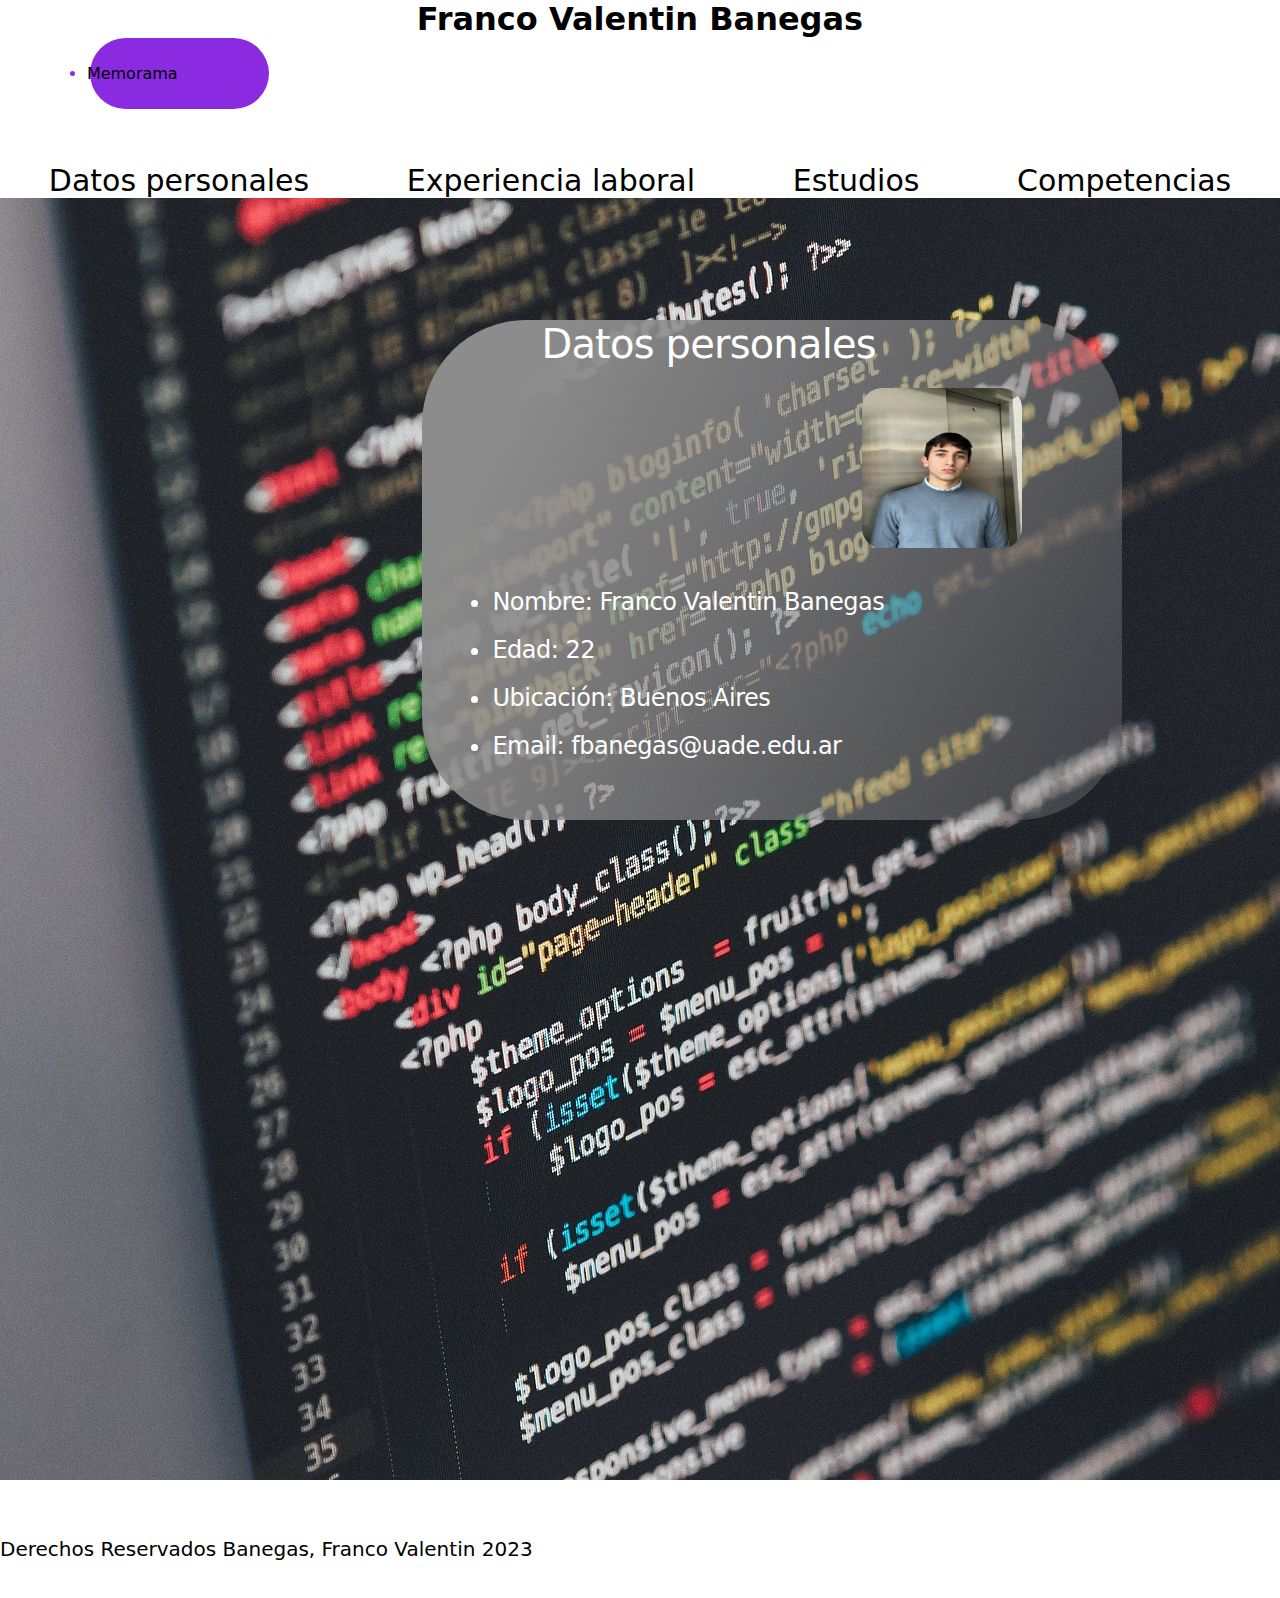
<file: index.html>
<!DOCTYPE html>
<html lang="en">
<head>
    <meta charset="UTF-8">
    <meta http-equiv="X-UA-Compatible" content="IE=edge">
    <meta name="viewport" content="width=device-width, initial-scale=1.0">
    <title>CV Banegas</title>
    <link rel="stylesheet" href="style.css">
    <style> 

    
    </style>
    
</head> 
<body>

    
    <header> 
        <h1 class="encabezadoPrincipal">Franco Valentin Banegas</h1>
        <div class="contememo">
                <nav class="navmemo">
                    <ul class="memul">
                        <li class="memora"><a href="./play.html">Memorama</a></li>
                    </ul>
                </nav>
            </div>
            <nav class="navBar">
                <ul class="listaNav">
                    <li class="liStyle"><a href="./index.html">Datos personales</a></li>
                    <li class="liStyle"><a href="./experiencia_laboral.html">Experiencia laboral</a></li>
                    <li class="liStyle"><a href="./estudios.html">Estudios</a></li>
                    <li class="liStyle"><a href="./competencia.html">Competencias</a></li>
                    
                </ul>
            </nav>
      
    </header>
    
    <main>
        
            <div class="contenedorParrafo">
                 
                <div>
                    <h2>Datos personales</h2>
                    
                    <img class="imagennegra" src="./img/images.jpg" alt="fotoPerfil" width="200px" height="200px">
                       
                </div>
                <div class="textcontenedor">
                    <ul>
                        <li>Nombre: Franco Valentin Banegas</li>
                        <li>Edad: 22</li>
                        <li>Ubicación: Buenos Aires</li>
                        <li>Email: fbanegas@uade.edu.ar</li>
                    </ul>
                </div>

            </div>    
         
    </main>  
    <footer>
        <div class="contenedor"></div>
            <div class="suelo"></div>
            <div class="score"></div>

        
      
        <p>Derechos Reservados Banegas, Franco Valentin 2023</p>

    </footer> 
</body>
</html>
</file>
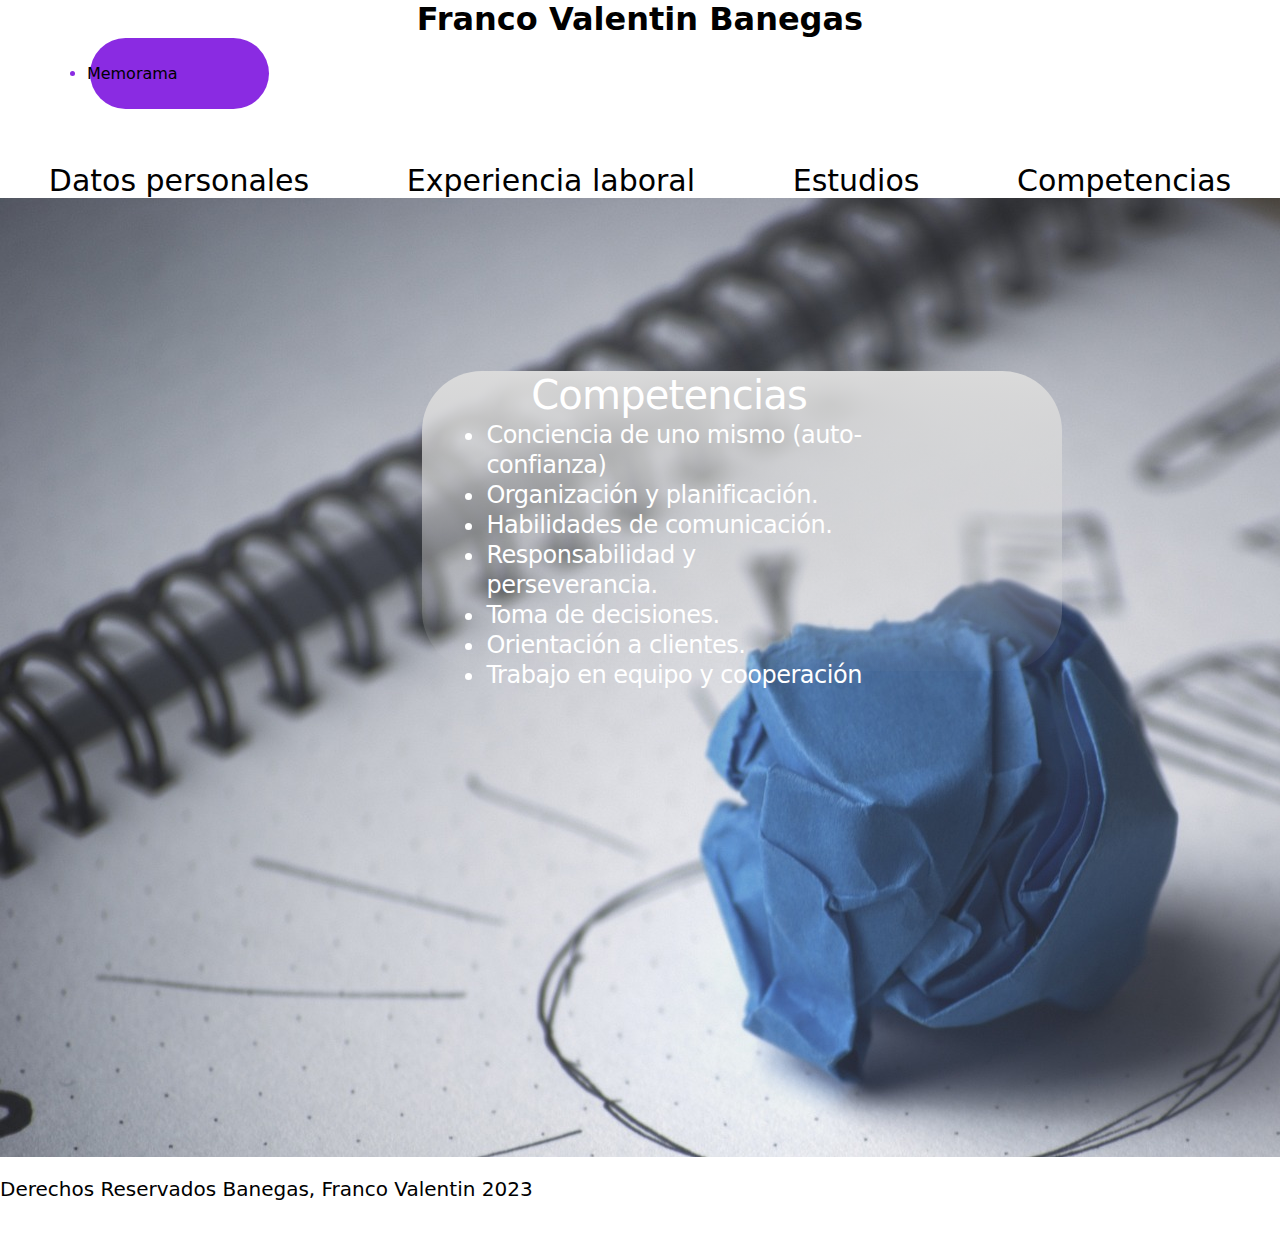
<file: competencia.html>
<!DOCTYPE html>
<html lang="en">
<head>
    <meta charset="UTF-8">
    <meta http-equiv="X-UA-Compatible" content="IE=edge">
    <meta name="viewport" content="width=device-width, initial-scale=1.0">
    <title>Competencias</title>
    <link rel="stylesheet" href="style.css">
</head>
<body>
    <header> 
        <h1 class="encabezadoPrincipal">Franco Valentin Banegas</h1>
        <div class="contememo">
            <nav class="navmemo">
                <ul class="memul">
                    <li class="memora"><a href="./play.html">Memorama</a></li>
                </ul>
            </nav>
        </div>
            <nav class="navBar">
                <ul class="listaNav">
                    <li class="liStyle"><a href="./index.html">Datos personales</a></li>
                    <li class="liStyle"><a href="./experiencia_laboral.html">Experiencia laboral</a></li>
                    <li class="liStyle"><a href="./estudios.html">Estudios</a></li>
                    <li class="liStyle"><a href="./competencia.html">Competencias</a></li>

                </ul>
            </nav>
    </header>
    <main class="main4">
        
        <div class="contenedorParrafo4">
            <h2>Competencias</h2>
            <div class="textcontenedor4">
                <ul>
                    <li>Conciencia de uno mismo (auto-confianza)</li>
                    <li>Organización y planificación.</li>
                    <li>Habilidades de comunicación.</li>
                    <li>Responsabilidad y perseverancia.</li>
                    <li>Toma de decisiones.</li>
                    <li>Orientación a clientes.</li>
                    <li>Trabajo en equipo y cooperación</li>
                </ul>
            </div>
        </div>    

    </main> 
    <footer>
        <p>Derechos Reservados Banegas, Franco Valentin 2023</p>
    </footer> 
</body>
</html>
</file>
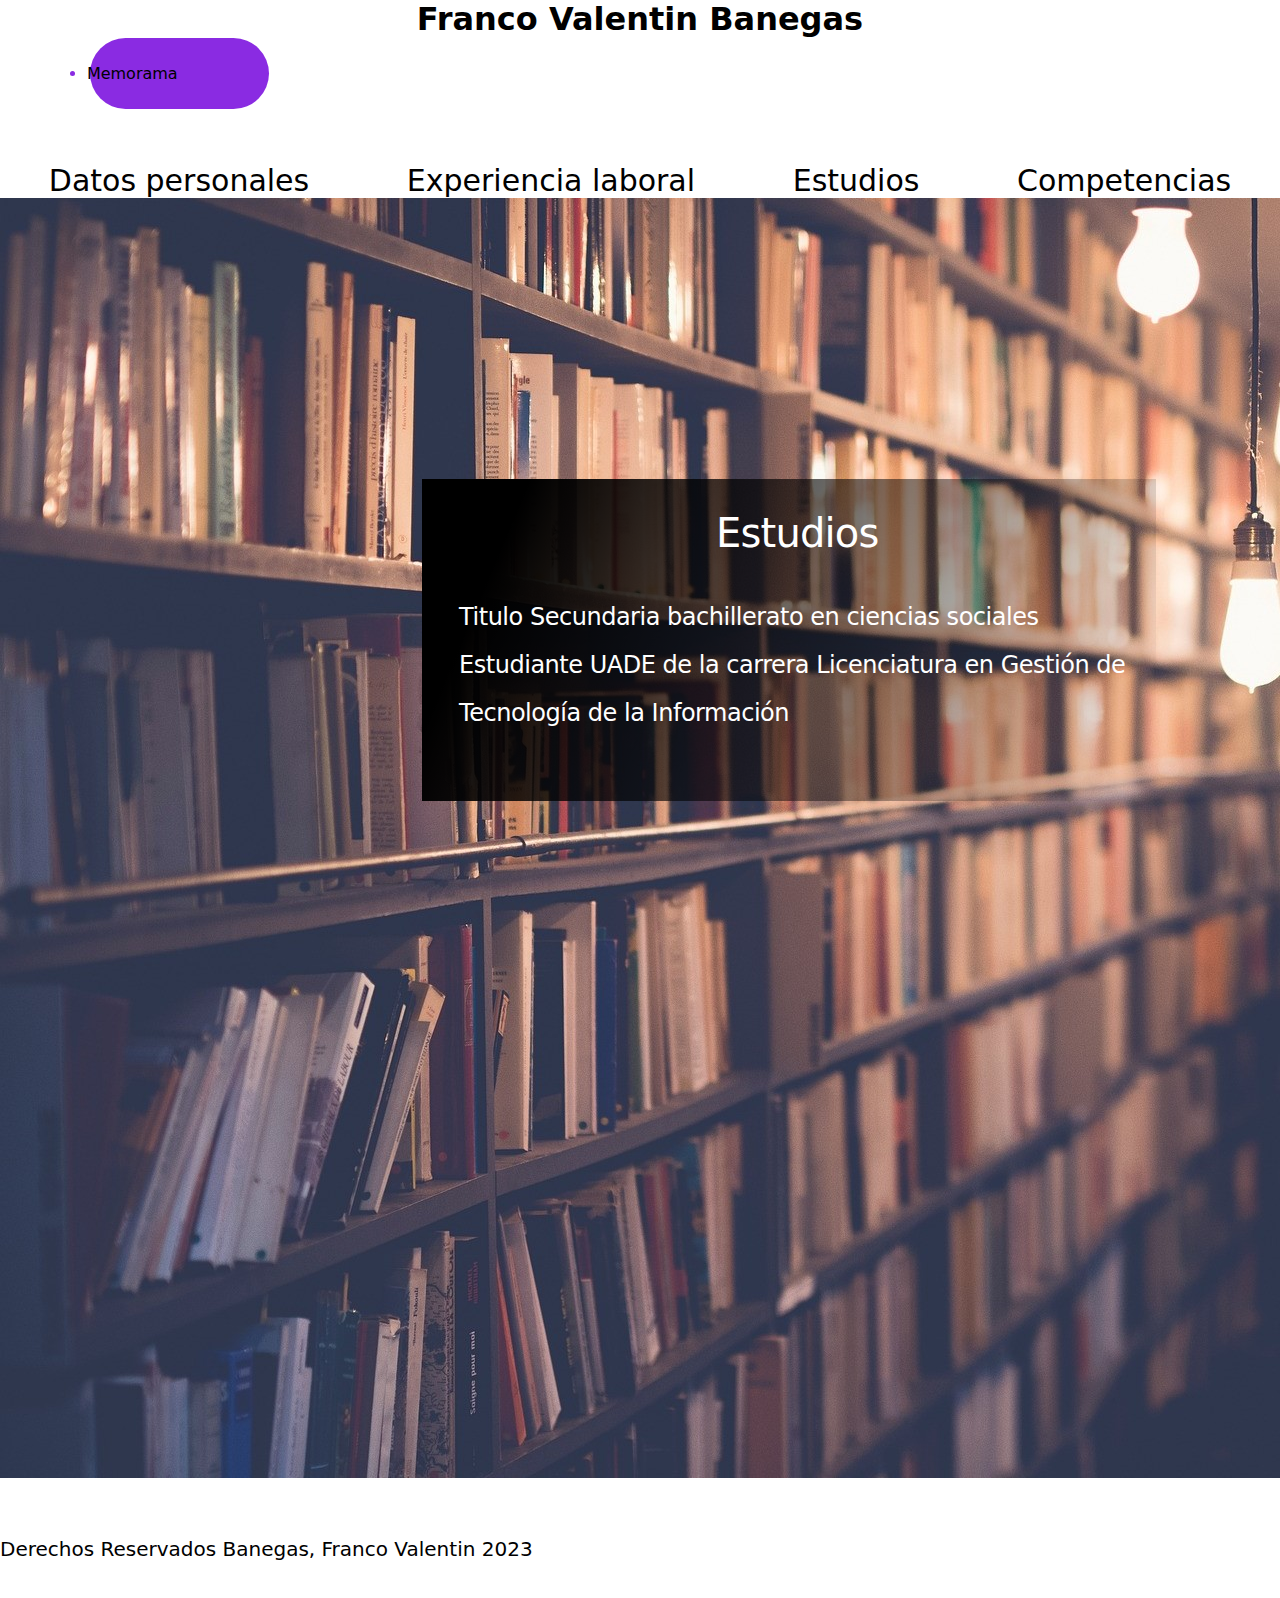
<file: estudios.html>
<!DOCTYPE html>
<html lang="en">
<head>
    <meta charset="UTF-8">
    <meta http-equiv="X-UA-Compatible" content="IE=edge">
    <meta name="viewport" content="width=device-width, initial-scale=1.0">
    <title>estudios</title>
    <link rel="stylesheet" href="style.css">
    
    
</head>
<body>
    <header> 
        <h1 class="encabezadoPrincipal">Franco Valentin Banegas</h1>
        <div class="contememo">
            <nav class="navmemo">
                <ul class="memul">
                    <li class="memora"><a href="./play.html">Memorama</a></li>
                </ul>
            </nav>
        </div>
            <nav class="navBar">
                <ul class="listaNav">
                    <li class="liStyle"><a href="./index.html">Datos personales</a></li>
                    <li class="liStyle"><a href="./experiencia_laboral.html">Experiencia laboral</a></li>
                    <li class="liStyle"><a href="./estudios.html">Estudios</a></li>
                    <li class="liStyle"><a href="./competencia.html">Competencias</a></li>

                </ul>
            </nav>
    </header>
    <main class="main3">
        
        <div class="contenedorParrafo3">
            <h4>Estudios</h4> 
            <div class="textcontenedor3">
                <ul>
                    <p>Titulo Secundaria bachillerato en ciencias sociales</p>
                    <p>Estudiante UADE de la carrera Licenciatura en Gestión de Tecnología de la Información
                </ul>
            </div>
        </div>    
   
    </main>  
    <footer>
        <p>Derechos Reservados Banegas, Franco Valentin 2023</p>
    </footer> 
   
</body>
</html>
</file>
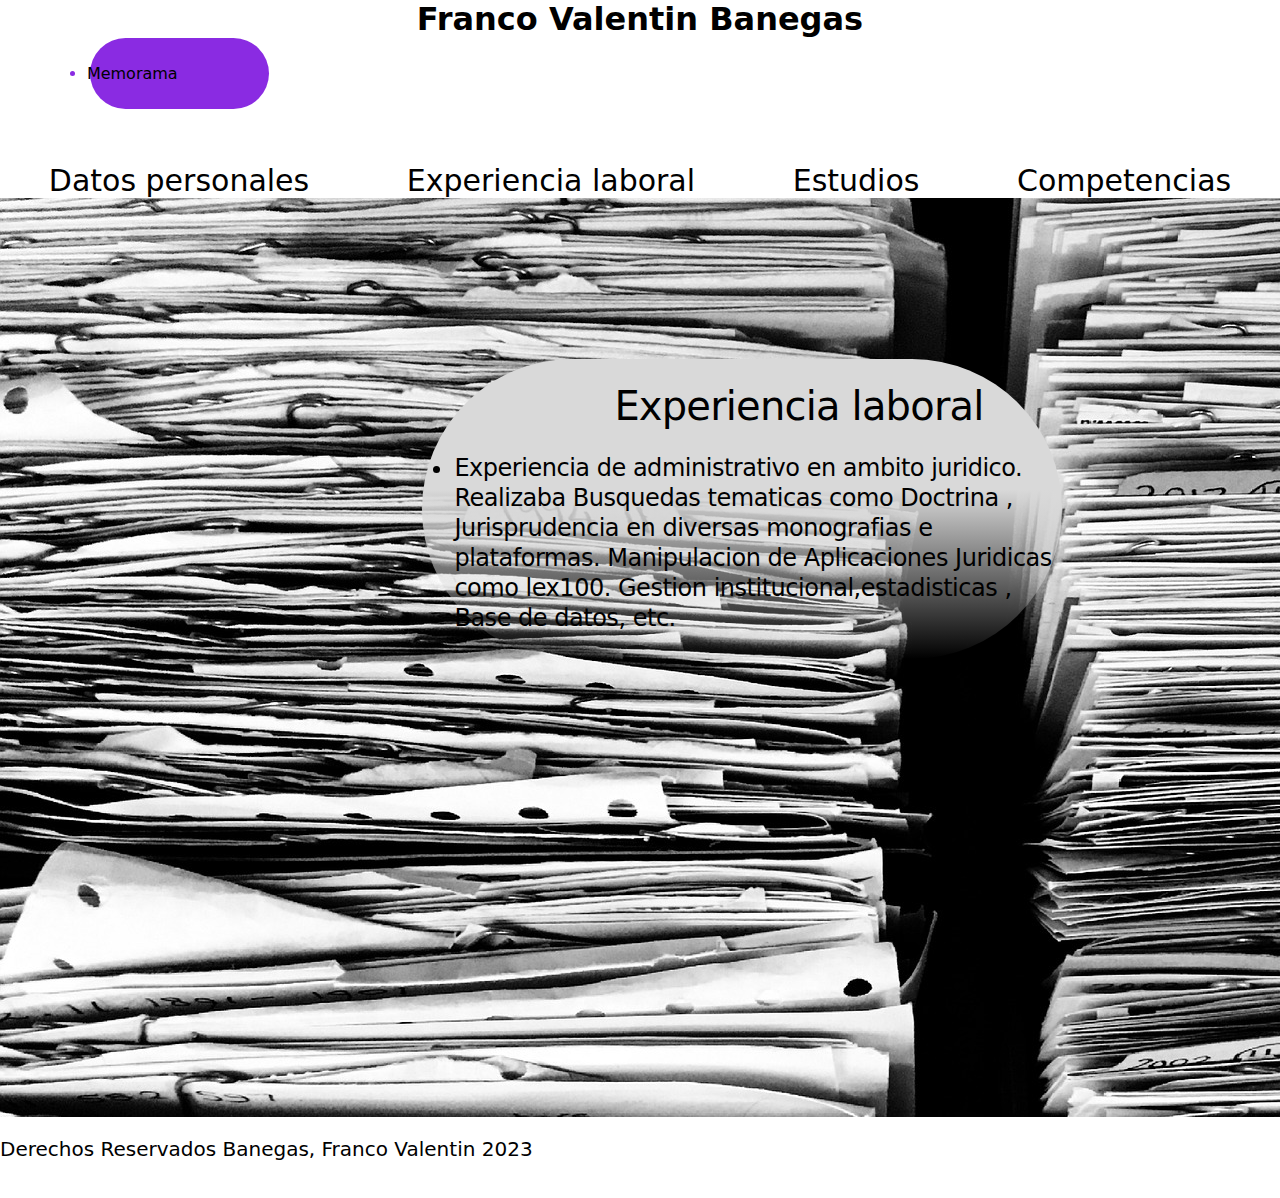
<file: experiencia_laboral.html>
<!DOCTYPE html>
<html lang="en">
<head>
    <meta charset="UTF-8">
    <meta http-equiv="X-UA-Compatible" content="IE=edge">
    <meta name="viewport" content="width=device-width, initial-scale=1.0">
    <title>Experiencia laboral</title>
    <link rel="stylesheet" href="style.css">
</head>
<body>
    <header> 
        <h1 class="encabezadoPrincipal">Franco Valentin Banegas</h1>
        <div class="contememo">
            <nav class="navmemo">
                <ul class="memul">
                    <li class="memora"><a href="./play.html">Memorama</a></li>
                </ul>
            </nav>
        </div>

            <nav class="navBar">
                <ul class="listaNav">
                    <li class="liStyle"><a href="./index.html">Datos personales</a></li>
                    <li class="liStyle"><a href="./experiencia_laboral.html">Experiencia laboral</a></li>
                    <li class="liStyle"><a href="./estudios.html">Estudios</a></li>
                    <li class="liStyle"><a href="./competencia.html">Competencias</a></li>

                </ul>
            </nav>
    
    
    <main class="main2">
        
        <div class="contenedorParrafo2">
            <h3>Experiencia laboral</h3> 
            <div class="textcontenedor2">
                <ul>
                    <li>Experiencia de administrativo en ambito juridico.
                     Realizaba Busquedas tematicas como Doctrina , Jurisprudencia
                     en diversas monografias e plataformas.
                     Manipulacion de Aplicaciones Juridicas como lex100.
                     Gestion institucional,estadisticas , Base de datos, etc.</li>    
                </ul>
            </div>

         </div>      
    </main>
    <footer>

        <p>Derechos Reservados Banegas, Franco Valentin 2023</p>
    
    </footer> 
    
</body>
</html>
</file>
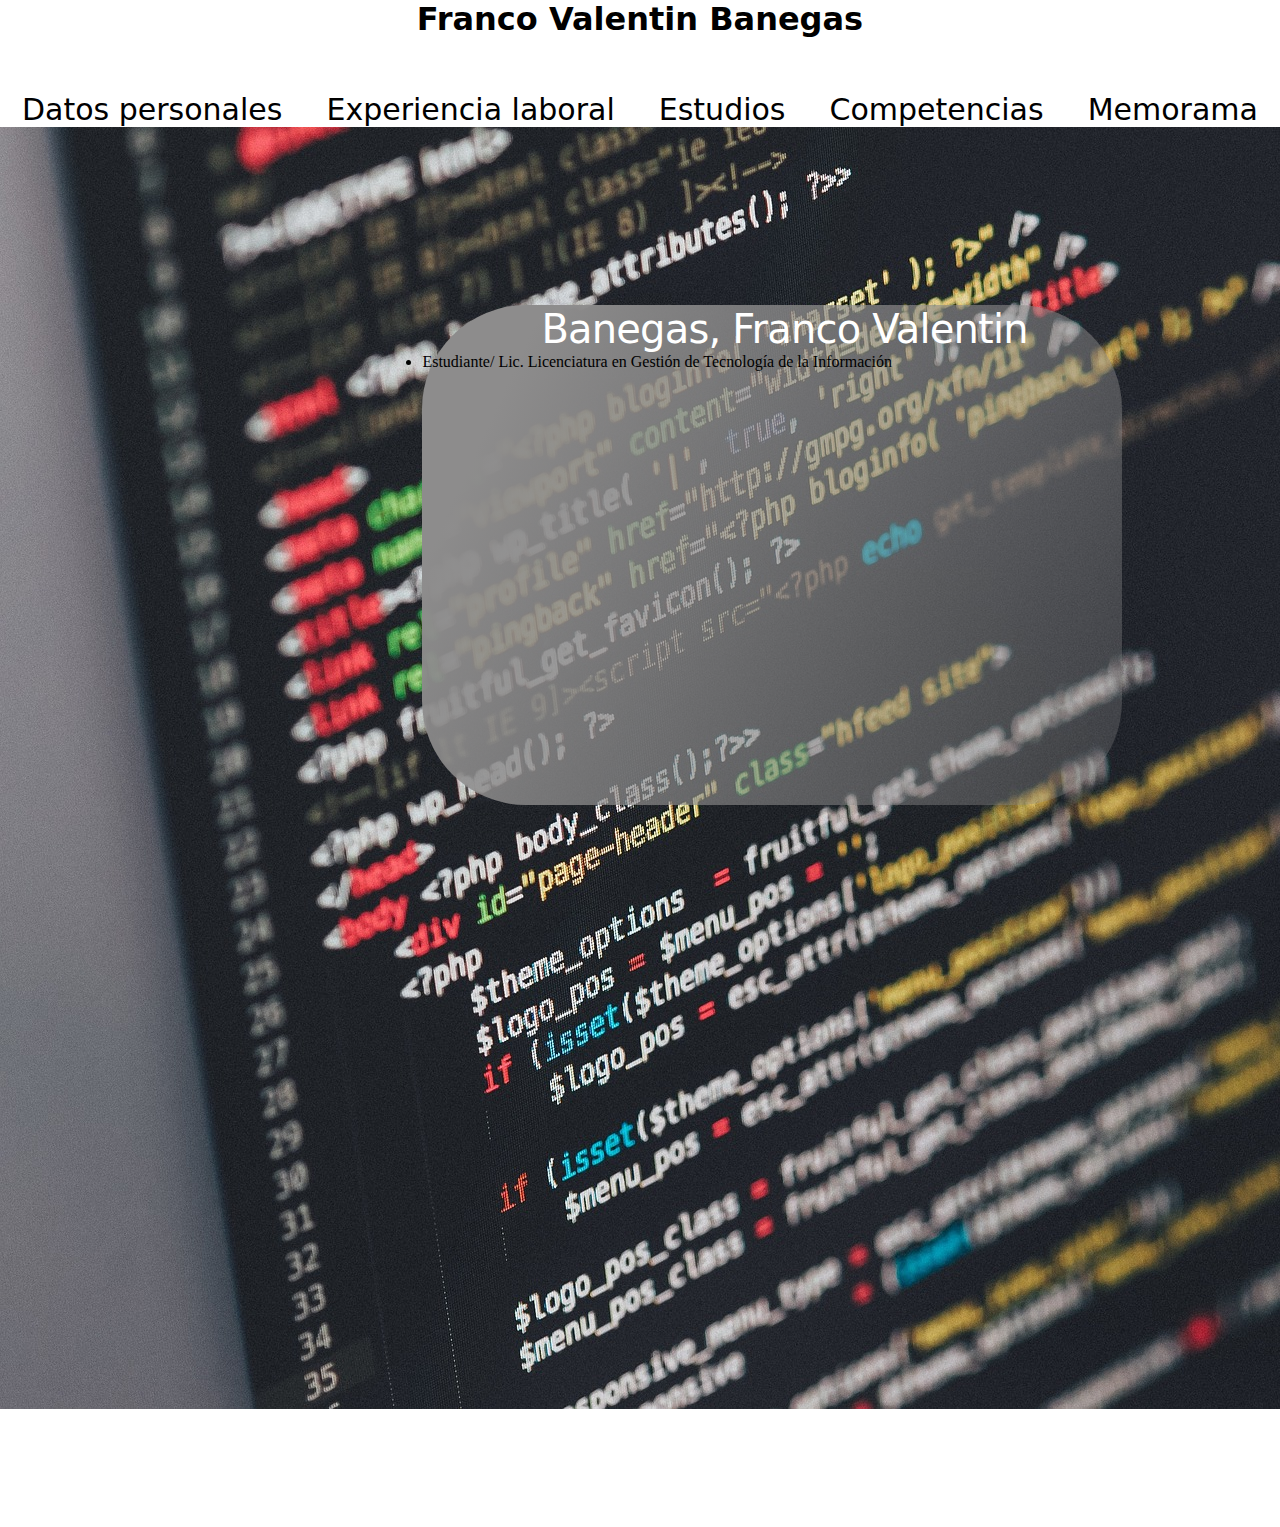
<file: home.html>
<!DOCTYPE html>
<html lang="en">
<head>
    <meta charset="UTF-8">
    <meta http-equiv="X-UA-Compatible" content="IE=edge">
    <meta name="viewport" content="width=device-width, initial-scale=1.0">
    <title>CV Banegas</title>
    <link rel="stylesheet" href="style.css">
    
</head> 
<body>
    <header> 
        <h1 class="encabezadoPrincipal">Franco Valentin Banegas</h1>
            <nav class="navBar">
                <ul class="listaNav">
                    <li class="liStyle"><a href="./index.html">Datos personales</a></li>
                    <li class="liStyle"><a href="./experiencia_laboral.html">Experiencia laboral</a></li>
                    <li class="liStyle"><a href="./estudios.html">Estudios</a></li>
                    <li class="liStyle"><a href="./competencia.html">Competencias</a></li>
                    <li class="liStyle"><a href="./play.html">Memorama</a></li>
                </ul>
            </nav>
    
    </header>
    
    <main class="main1">
        
            <div class="contenedorParrafo">
                <h2>Banegas, Franco Valentin</h2> 
                
                <ul>
                    <li>Estudiante/ Lic. Licenciatura en Gestión de Tecnología de la Información</li>  
        
                </ul>
             </div>    
        
    </main1>  
    <footer>
     

    </footer> 
</body>
</html>
</file>
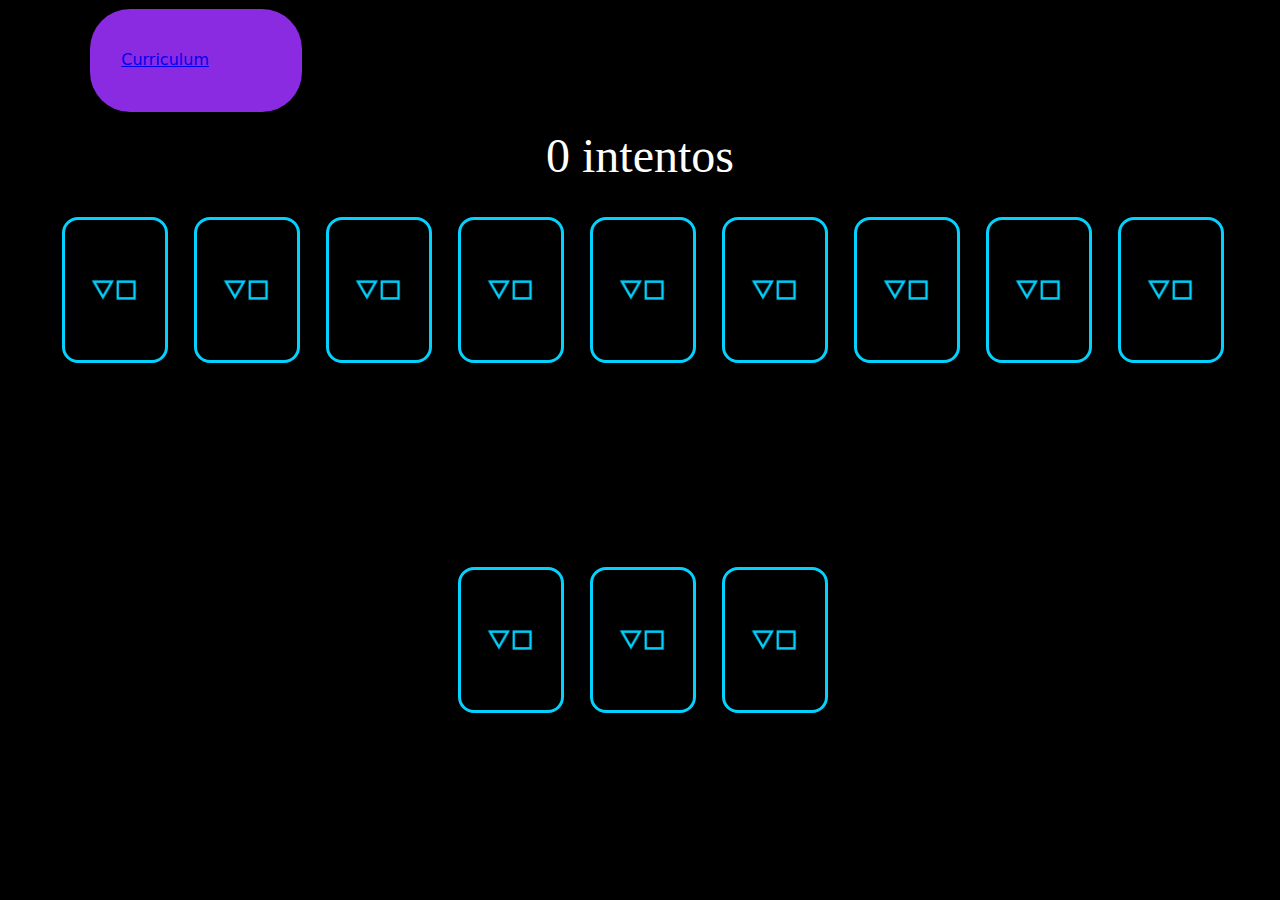
<file: play.html>
<!DOCTYPE html>
<html>
   <head>
      <link rel="stylesheet" href="plays.css">
      <style>
 
      </style>
   </head>
   <body>
      <div class="contememo">
         <nav class="navmemo">
             <ul class="memul">
                 <li class="memora"><a href="./index.html">Curriculum</a></li>
             </ul>
         </nav>
     </div>
      <div id="stats">0 intentos</div>
      <div id="wrapper">
         <div id="game"></div>
      </div>
      <script src="pay.js"></script>
   </body>
</html>
</file>
<file: style.css>
*{
    margin: 0%;
    padding: 0%;
    box-sizing: border-box;
}
.encabezadoPrincipal{
    color:rgb(0, 0, 0) ;
    text-align: center;
    font-family:system-ui, -apple-system, BlinkMacSystemFont, 'Segoe UI', Roboto, Oxygen, Ubuntu, Cantarell, 'Open Sans', 'Helvetica Neue', sans-serif;    
   
.memora{
    text-align: right;
    color: rgb(44, 9, 57);
    display: flex;
    flex-direction: row;
    justify-content: space-around;
    width: 100vw;  
    list-style:none;
    font-size: 30px;
    font-family: system-ui, -apple-system, BlinkMacSystemFont, 'Segoe UI', Roboto, Oxygen, Ubuntu, Cantarell, 'Open Sans', 'Helvetica Neue', sans-serif;
}
}
.imagennegra{
    
    padding: 20px;
    border-radius: 40px;
    width: 217,173px;
    height: 208,492px;
    flex-shrink: 0;
    margin-left: 60%;  
}
.boton{
    border-radius: 20px;

    width: 200px;
    height: 75px;
    flex-shrink: 0;
}
.navmemo{
   
    display: flex;
    padding: 13px 37px 14px 47px;
    justify-content: flex-end;
    align-items: center;
    flex-shrink: 0;
    border-radius: 40px;
    background-color: blueviolet;
    width: 140%;
    height: 5%;
    text-decoration-color:blueviolet ;
    
    
}
.memul{
    display: flex;
    width: 199px;
    height: 44px;
    justify-content: center;
    align-items: center;
    flex-shrink: 0;
    
    
}
.memora{
    color: blueviolet;
    border-block-start-style: none;
    font-family: system-ui, -apple-system, BlinkMacSystemFont, 'Segoe UI', Roboto, Oxygen, Ubuntu, Cantarell, 'Open Sans', 'Helvetica Neue', sans-serif;
    text-align: left;
    
}
.contememo{
    width: 10%;
    height: 1%;
    flex-shrink: 0;
    margin-left: 7%;
    
    

}

.navBar{
    display: flex;
    justify-content:space-around;
    align-items: end;
    background-color: rgb(255, 255, 255);
    height: 89px;

}
.listaNav {
    display: flex;
    flex-direction: row;
    justify-content: space-around;
    width: 100vw;  
}
.liStyle{
    list-style:none;
    font-size: 30px;
    font-family: system-ui, -apple-system, BlinkMacSystemFont, 'Segoe UI', Roboto, Oxygen, Ubuntu, Cantarell, 'Open Sans', 'Helvetica Neue', sans-serif;
}

a{
    text-decoration: none;
    color: rgb(0, 0, 0);
}
main{
    background-image:url(img/datosperimg.jpg);
    height: 1400px;
    background-repeat: no-repeat;
    width: 100%;   
}
.contenedorParrafo{
    width: 700px;
    height: 500px;
    flex-shrink: 0;
    border-radius: 104px;
    background: linear-gradient(115deg, #8D8C8C 13.05%, #8D8C8C 13.06%, rgba(240, 240, 240, 0.00) 131.51%);
    margin-left: 33%;
    position: absolute;
    top: 20%;      
}

.main2{
    background-image: url(img/experimg.jpg);
    height: 1000px;
    background-repeat: no-repeat;
    width: 100%;

}
.main3{
    background-image:url(img/estudioimgg.jpg);
    height: 1400px;
    background-repeat: no-repeat;
    width: 100%;
}
.main4{
    background-image:url(img/compeimg.jpg);
    height: 1040px;
    background-repeat: no-repeat;
    width: 1920px;
    text-decoration-color: #FFF;
}
.textcontenedor{
    display: flex;
    width: 433.681px;
    height: 204.978px;
    flex-direction: column;
    justify-content: center;
    flex-shrink: 0; 
    color: #FFF;
    font-family: system-ui, -apple-system, BlinkMacSystemFont, 'Segoe UI', Roboto, Oxygen, Ubuntu, Cantarell, 'Open Sans', 'Helvetica Neue', sans-serif;
    font-size: 24px;
    font-style: normal;
    font-weight: 400;
    line-height: 48px; /* 200% */
    letter-spacing: -0.48px;
    margin-left: 10%;
    color: #FFF;
}
h2{
    color: #FFF;
    font-family: system-ui, -apple-system, BlinkMacSystemFont, 'Segoe UI', Roboto, Oxygen, Ubuntu, Cantarell, 'Open Sans', 'Helvetica Neue', sans-serif;
    font-size: 40px;
    font-style: normal;
    font-weight: 400;
    line-height: 48px; /* 120% */
    letter-spacing: -0.8px;
    margin-left: 17%;
}
footer{
    background-color: rgb(255, 255, 255);
    padding: 1em 0;
    position: absolute;
    bottom: 0;
    width: 100%;
    height: 81px;
    color: #000;
    font-family: Inter;
    font-size: 20px;
    font-style: normal;
    font-weight: 400;
    line-height: normal; 
    font-family: system-ui, -apple-system, BlinkMacSystemFont, 'Segoe UI', Roboto, Oxygen, Ubuntu, Cantarell, 'Open Sans', 'Helvetica Neue', sans-serif;
}
body{
    position: relative;
}
.textcontenedor2{
    color: #000000;
    font-family: system-ui, -apple-system, BlinkMacSystemFont, 'Segoe UI', Roboto, Oxygen, Ubuntu, Cantarell, 'Open Sans', 'Helvetica Neue', sans-serif;
    font-size: 24px;
    font-style: normal;
    font-weight: 400;
    line-height: 30px; /* 125% */
    letter-spacing: -0.48px;
    margin-top: 5%;
    margin-left: 5%;

}
h3{
    color: #000000;
    font-family: system-ui, -apple-system, BlinkMacSystemFont, 'Segoe UI', Roboto, Oxygen, Ubuntu, Cantarell, 'Open Sans', 'Helvetica Neue', sans-serif;
    font-size: 40px;
    font-style: normal;
    font-weight: 400;
    line-height: 30px; /* 75% */
    letter-spacing: -0.8px;
    margin-left: 30%;
    margin-top: 5%;
}
.textcontenedor3{
    display: flex;
    width: 717px;
    height: 172.163px;
    flex-direction: column;
    justify-content: center;
    flex-shrink: 0;
    color: #ffffff;
    font-family: system-ui, -apple-system, BlinkMacSystemFont, 'Segoe UI', Roboto, Oxygen, Ubuntu, Cantarell, 'Open Sans', 'Helvetica Neue', sans-serif;
    font-size: 24px;
    font-style: normal;
    font-weight: 400;
    line-height: 48px; /* 200% */
    letter-spacing: -0.48px;
    margin-top: 3%;
    margin-left: 5%;
       
}
.textcontenedor4{
    display: flex;
    width: 385px;
    height: 207px;
    flex-direction: column;
    justify-content: center;
    flex-shrink: 0;
    color: #ffffff;
    font-family: system-ui, -apple-system, BlinkMacSystemFont, 'Segoe UI', Roboto, Oxygen, Ubuntu, Cantarell, 'Open Sans', 'Helvetica Neue', sans-serif;
    font-size: 24px;
    font-style: normal;
    font-weight: 400;
    line-height: 30px; /* 125% */
    letter-spacing: -0.48px;
    margin-left: 10%;
    margin-top: 5%;
}
h4{
    color: #FFF;
    font-family: system-ui, -apple-system, BlinkMacSystemFont, 'Segoe UI', Roboto, Oxygen, Ubuntu, Cantarell, 'Open Sans', 'Helvetica Neue', sans-serif;
    font-size: 40px;
    font-style: normal;
    font-weight: 400;
    line-height: 48px; /* 120% */
    letter-spacing: -0.8px;
    margin-left: 40%;
    margin-top: 4%;
}
.contenedorParrafo2{
    width: 640px;
    height: 300px;
    flex-shrink: 0;
    border-radius: 600px;
    background: linear-gradient(180deg, #D9D9D9 43.49%, rgba(217, 217, 217, 0.00) 100%);
    margin-left: 33%;
    position: absolute;
    top: 30%;      
}
.contenedorParrafo4{
    width: 640px;
    height: 300px;
    flex-shrink: 0;
    border-radius: 60px;
    background: linear-gradient(180deg, #DADADA 0.13%, rgba(217, 217, 217, 0.00) 102.98%);
    margin-left: 33%;
    position: absolute;
    top: 30%;      
}
.contenedorParrafo3{
    width: 734px;
    height: 321.17px;
    flex-shrink: 0;
    background: linear-gradient(113deg, #000 12.39%, rgba(75, 75, 75, 0.00) 96.03%);
    margin-left: 33%;
    position: absolute;
    top: 30%;      

}
@media(max-width:600px){
    .contenedorParrafo3{
        width: 367px;
        height: 160px;
        margin-left: 16%;
    }
    .textcontenedor3{
        display: flex;
        width: 358px;
        height: 86px;
        flex-direction: column;
        justify-content: center;
        flex-shrink: 0;
        color: #ffffff;
        font-family: system-ui, -apple-system, BlinkMacSystemFont, 'Segoe UI', Roboto, Oxygen, Ubuntu, Cantarell, 'Open Sans', 'Helvetica Neue', sans-serif;
        font-size: 12px;
        font-style: normal;
        font-weight: 200;
        line-height: 24px; /* 200% */
        letter-spacing: -0.48px;
        margin-top: 3%;
        margin-left: 5%;       
    }
    .listaNav {
        display: flex;
        flex-direction: row;
        justify-content: space-around;
        width: 50vw;  
    }
    .navBar{
        display: flex;
        justify-content:space-around;
        align-items: center;
        background-color: rgb(255, 255, 255);
        height: 45px;
        flex-direction: column;
        justify-content: center;
    
    }
     
    .liStyle{
    list-style:none;
    font-size: 15px;
    padding: 10%;
    align-items: center;
    flex-direction: column;
    justify-content: center;
    display: flex;
    text-align: center;
    line-height: 15px; /* 100% */
    
    }
    .contenedorParrafo4{
        width: 320px;
        height: 150px;
        flex-shrink: 0;
        border-radius: 30px;
        background: linear-gradient(180deg, #DADADA 0.13%, rgba(217, 217, 217, 0.00) 102.98%);
        margin-left: 11%;
        position: absolute;
        top: 30%;      
    }
    .textcontenedor4{
        display: flex;
        width: 192px;
        height: 103px;
        flex-direction: column;
        justify-content: center;
        flex-shrink: 0;
        color: #ffffff;
        font-family: system-ui, -apple-system, BlinkMacSystemFont, 'Segoe UI', Roboto, Oxygen, Ubuntu, Cantarell, 'Open Sans', 'Helvetica Neue', sans-serif;
        font-size: 12px;
        font-style: normal;
        font-weight: 200;
        line-height: 15px; /* 125% */
        letter-spacing: -0.48px;
        margin-left: 5%;
        margin-top: 2%;
    }
    .contenedorParrafo2{
        width: 320px;
        height: 150px;
        flex-shrink: 0;
        border-radius: 300px;
        background: linear-gradient(180deg, #D9D9D9 43.49%, rgba(217, 217, 217, 0.00) 100%);
        margin-left: 12%;
        position: absolute;
        top: 30%;      
    }
    .textcontenedor2{
        color: #000000;
        font-family: system-ui, -apple-system, BlinkMacSystemFont, 'Segoe UI', Roboto, Oxygen, Ubuntu, Cantarell, 'Open Sans', 'Helvetica Neue', sans-serif;
        font-size: 12px;
        font-style: normal;
        font-weight: 200;
        line-height: 15px; /* 125% */
        letter-spacing: -0.48px;
        margin-top: 2%;
        margin-left: 2%;
    
    }
    .textcontenedor{
        display: flex;
        width: 216px;
        height: 103px;
        flex-direction: column;
        justify-content: center;
        flex-shrink: 0; 
        color: #FFF;
        font-family: system-ui, -apple-system, BlinkMacSystemFont, 'Segoe UI', Roboto, Oxygen, Ubuntu, Cantarell, 'Open Sans', 'Helvetica Neue', sans-serif;
        font-size: 12px;
        font-style: normal;
        font-weight: 200;
        line-height: 24px; /* 200% */
        letter-spacing: -0.48px;
        margin-left: 5%;
        color: #FFF;
    }
    .contenedorParrafo{
        width: 350px;
        height: 250px;
        flex-shrink: 0;
        border-radius: 52px;
        background: linear-gradient(115deg, #8D8C8C 13.05%, #8D8C8C 13.06%, rgba(240, 240, 240, 0.00) 131.51%);
        margin-left: 16%;
        position: absolute;
        top: 20%;      
    }
    .imagennegra{
    
        padding: 10px;
        border-radius: 20px;
        width: 108px;
        height: 104px;
        flex-shrink: 0;
        margin-left: 60%;  
    }
    h2{
        color: #FFF;
        font-family: system-ui, -apple-system, BlinkMacSystemFont, 'Segoe UI', Roboto, Oxygen, Ubuntu, Cantarell, 'Open Sans', 'Helvetica Neue', sans-serif;
        font-size: 20px;
        font-style: normal;
        font-weight: 200;
        line-height: 24px; /* 120% */
        letter-spacing: -0.8px;
        margin-left: 8%;
    }
   

}
</file>
<file: plays.css>
body {
    margin: 0;
    background: black;
    overflow: hidden;
}

.navmemo{
   
   display: flex;
   padding: 13px 37px 14px 47px;
   justify-content: flex-end;
   align-items: center;
   flex-shrink: 0;
   border-radius: 40px;
   background-color: blueviolet;
   width: 100%;
   height: 5%;
   text-decoration-color:blueviolet ;
   margin-top: 7%;
   
   
}
.memul{
   display: flex;
   width: 199px;
   height: 44px;
   justify-content: center;
   align-items: center;
   flex-shrink: 0;
   
   
}
.memora{
   color: blueviolet;
   border-block-start-style: none;
   font-family: system-ui, -apple-system, BlinkMacSystemFont, 'Segoe UI', Roboto, Oxygen, Ubuntu, Cantarell, 'Open Sans', 'Helvetica Neue', sans-serif;
   text-align: left;
   
}
.contememo{
   width: 10%;
   height: 1%;
   flex-shrink: 0;
   margin-left: 7%;
   
   

}



 
 #game {
    height: 100vh;
    max-height: 700px;
    display: flex;
    flex-wrap:wrap;
    align-items: center;
    justify-content: center;
 }
 
 #stats {
    color: white;
    position: absolute;
    padding: 1rem;
    text-align: center;
    width: calc(100% - 2rem);
    font-size: 3rem;
 }
 
 .card {
    width: 100px;
    height: 140px;
    margin: 1rem;
    position: relative;
    transition: transform 0.5s;
    transform-style: preserve-3d;
 }
 
 .card.active {
    transform: rotateY(180deg);
 }
 
 .card div {
    width: 100%;
    height: 100%;
    border-radius: 1rem;
    display: flex;
    align-items: center;
    justify-content: center;
    position: absolute;
    backface-visibility: hidden;
    pointer-events: none;
 }
 
 .card .face {
    background: #05d1fe;
    transform: rotateY( 180deg );
    color: black;
    font-size: 6rem;
 }
 
 .card .back {
    border: 3px solid #05d1fe;
    background: url(img/back.png) center / contain no-repeat;
 }
</file>
